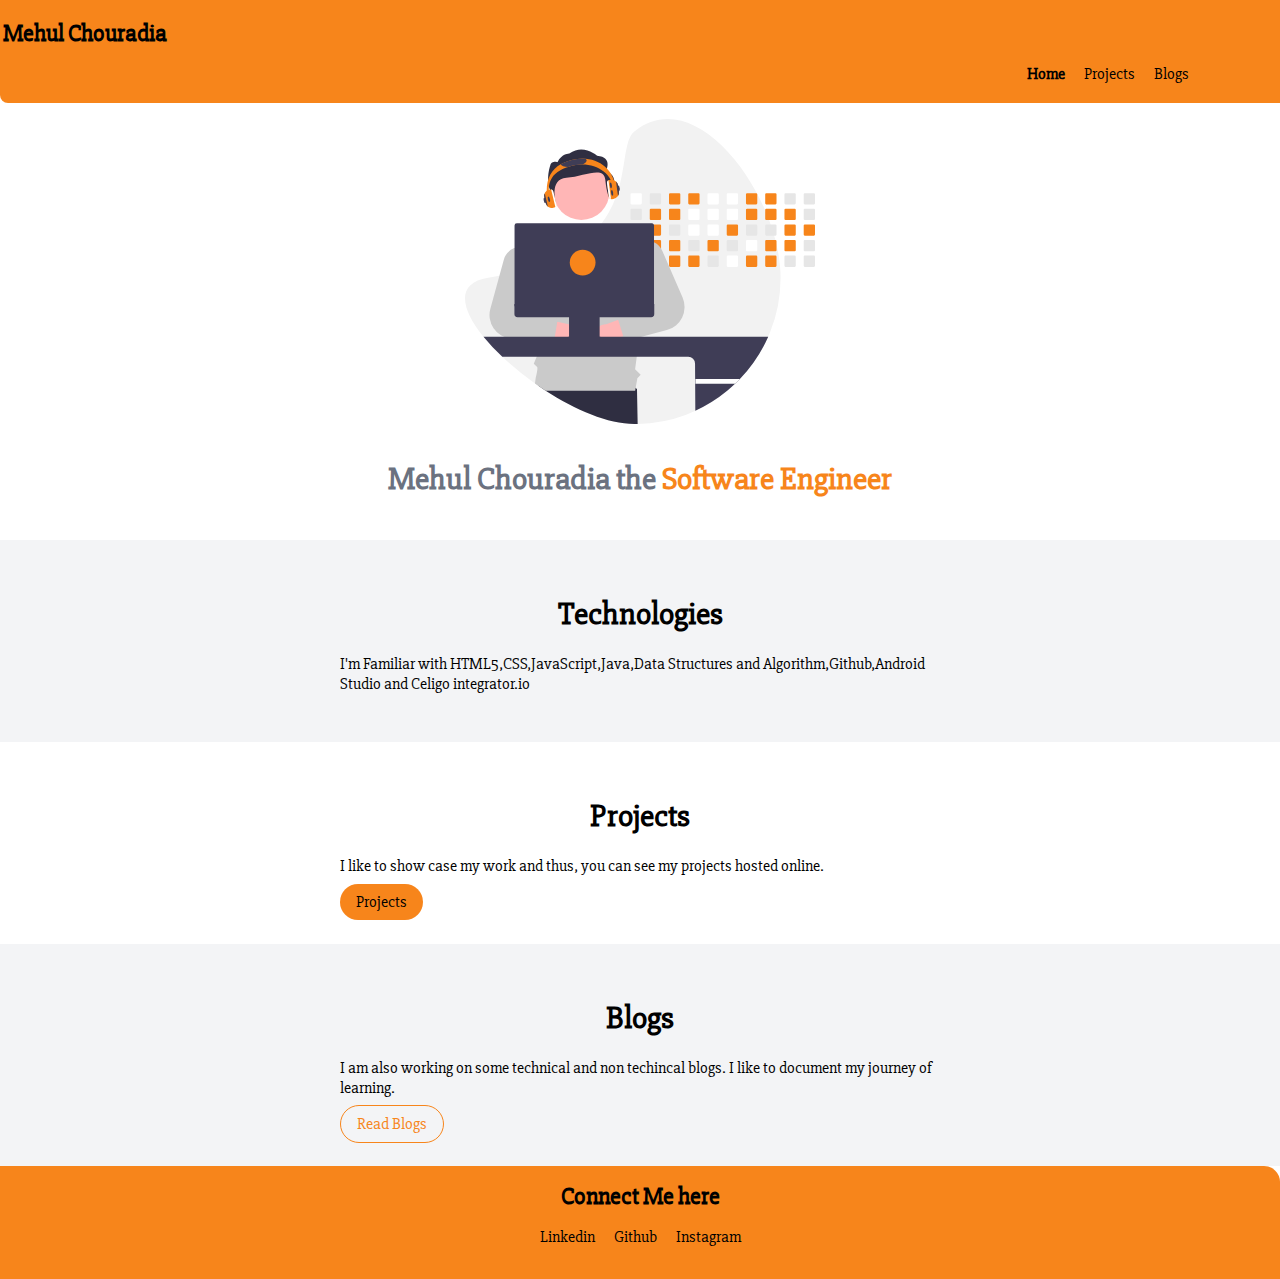
<file: index.html>
<!DOCTYPE html>
<html lang="en">
<head>
    <meta charset="UTF-8">
    <meta http-equiv="X-UA-Compatible" content="IE=edge">
    <meta name="viewport" content="width=device-width, initial-scale=1.0">
    <title>Home | Mehul Chouradia</title>
<link rel="stylesheet" href="/styles.css">

</head>
<body>
    <nav class="navigation">
        <div class="nav-brand">Mehul Chouradia</div>
        <ul class="list-non-bullet navpills"> 
            <li class="list-inline"><a class="link link-active"  href="/">Home</a></li>
            <li class="list-inline"><a  class="link" href="/projects.html">Projects</a></li>
            <li class="list-inline"><a class="link"  href="/blogs.html">Blogs</a></li>
        </ul>
    </nav>
    <header class="hero">
        <img class="hero-img" src="/Images/hero_image.svg" alt="Unable to load image">
        <h2 class="hero-heading">Mehul Chouradia the <span class="text-highlight"> Software Engineer</span></h2>
    </header>

    <section class="section ow">
        <h1>Technologies</h1>
        <div class="container-center">
        <p>I'm Familiar with HTML5,CSS,JavaScript,Java,Data Structures and Algorithm,Github,Android Studio and Celigo integrator.io </p>
        </div>
    </section>

    <section class="section">
        <h1>Projects</h1>
        <div class="container-center">
        <p>I like to show case my work and thus, you can see my projects hosted online.</p>
        <a class="link primary-link" href="/projects.html"> Projects</a>
    </div>
    </section>

    <section class="section ow">
        <h1>Blogs</h1>
        <div class="container-center">
        <p>I am also working on some technical and non techincal blogs. I like to document my journey of learning.</p>
        <a class="secondary-link" href="/blogs.html">Read Blogs</a>   
    </div>
    </section>
    <footer class="footer">
        <div class="footer-heading">Connect Me here</div>
        <ul class="list-non-bullet">
            <li class="list-inline"> <a class="link"  href="https://www.linkedin.com/in/mehul-chouradia/" target="_blank"> Linkedin </a></li>
            <li class="list-inline"> <a class="link" href="https://github.com/mjmehulchouradia" target="_blank">  Github </a> </li>
            <li class="list-inline"> <a class="link" href="https://www.instagram.com/mjmehuljain2/" target="_blank"> Instagram </a> </li>
        </ul>

    </footer>

</body>
</html>
</file>
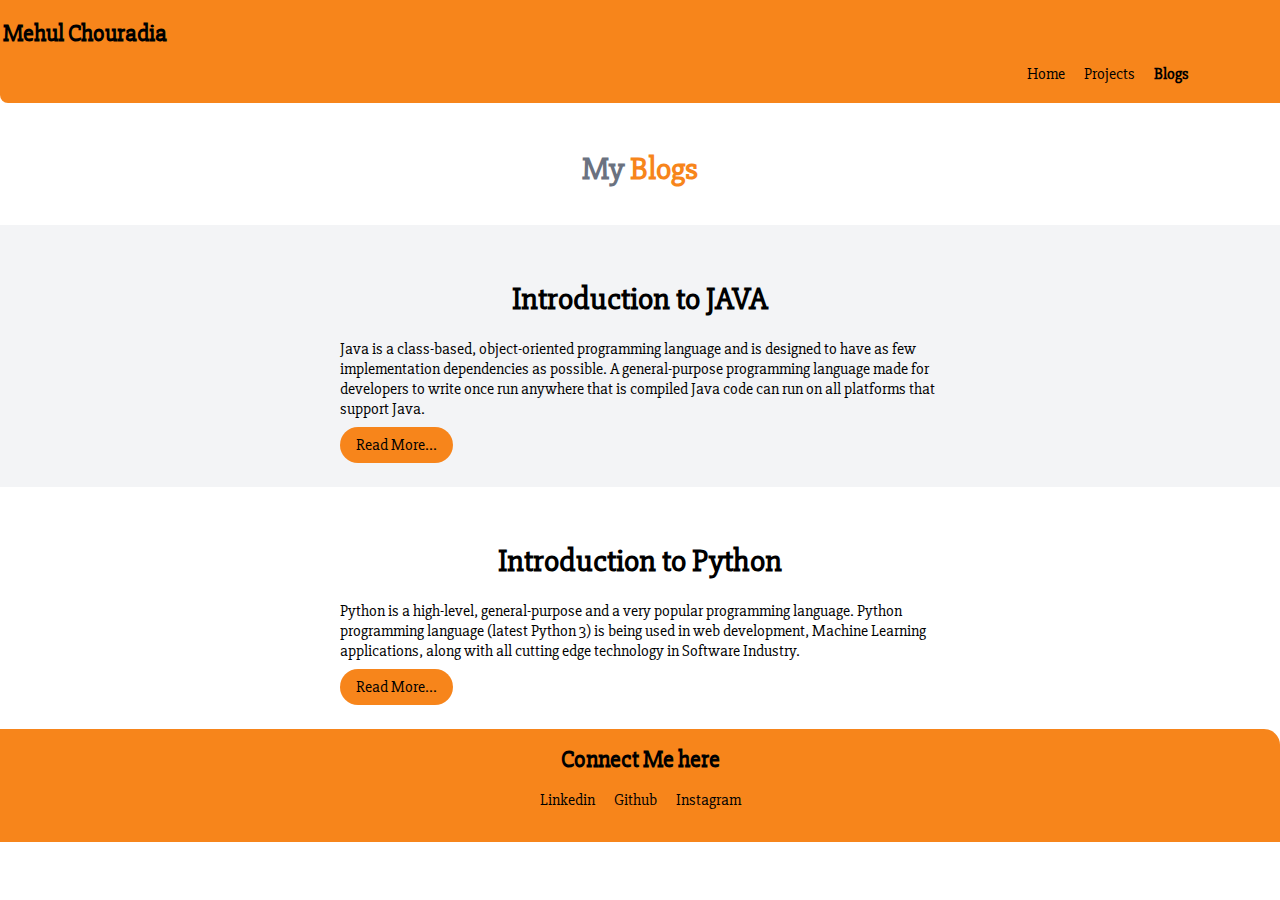
<file: blogs.html>
<!DOCTYPE html>
<html lang="en">
<head>
    <meta charset="UTF-8">
    <meta http-equiv="X-UA-Compatible" content="IE=edge">
    <meta name="viewport" content="width=device-width, initial-scale=1.0">
    <title>Blogs |Mehul Chouradia</title>
    <link rel="stylesheet" href="/styles.css">
</head>
<body>
    <nav class="navigation">
        <div class="nav-brand">Mehul Chouradia</div>
        <ul class="list-non-bullet navpills"> 
            <li class="list-inline"><a class="link"  href="/">Home</a></li>
            <li class="list-inline"><a  class="link" href="/projects.html">Projects</a></li>
            <li class="list-inline"><a class="link link-active"  href="/blogs.html">Blogs</a></li>
        </ul>
    </nav>  
    <header class="hero">
        <h1 class="hero-heading">My <span class="text-highlight">Blogs</span></h1>
    </header>
<section class="section ow">
    <h1>Introduction to JAVA</h1>
    <div class="container-center">
        <p>Java is a class-based, object-oriented programming language and is designed 
            to have as few implementation dependencies as possible.
             A general-purpose programming language made for developers to 
             write once run anywhere that is compiled Java code can run on 
             all platforms that support Java.</p>
        <a class= "link primary-link" href="/java_blog.html" target="_blank">Read More...</a>
    </div>
</section>
<section class="section">
    <h1>Introduction to Python</h1>
    <div class="container-center">
        <p>Python is a high-level, general-purpose and a very popular programming language. Python programming language (latest Python 3) is being used in web development, Machine Learning applications, along with all cutting edge technology in Software Industry.</p>
        <a class="link primary-link" href="/">Read More...</a>
    </div>
</section>

<footer class="footer">
    <div class="footer-heading">Connect Me here</div>
    <ul class="list-non-bullet">
        <li class="list-inline"> <a class="link"  href="https://www.linkedin.com/in/mehul-chouradia/" target="_blank"> Linkedin </a></li>
        <li class="list-inline"> <a class="link" href="https://github.com/mjmehulchouradia" target="_blank">  Github </a> </li>
        <li class="list-inline"> <a class="link" href="https://www.instagram.com/mjmehuljain2/" target="_blank"> Instagram </a> </li>
    </ul>

</footer>
</body>
</html>
</file>
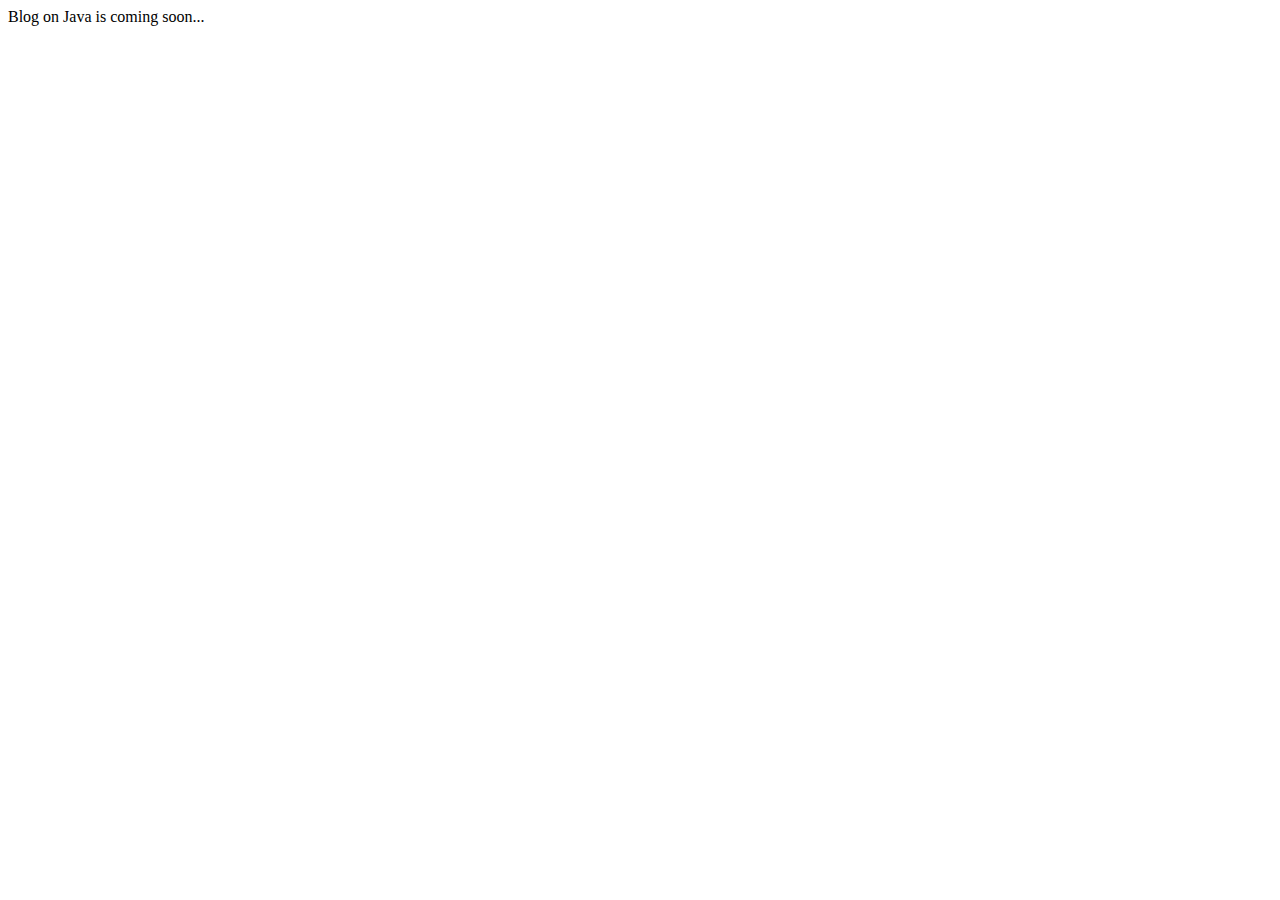
<file: java_blog.html>
<!DOCTYPE html>
<html lang="en">
<head>
    <meta charset="UTF-8">
    <meta http-equiv="X-UA-Compatible" content="IE=edge">
    <meta name="viewport" content="width=device-width, initial-scale=1.0">
    <title>Java Blog</title>
</head>
<body>
    <div> Blog on Java is coming soon...</div>
</body>
</html>
</file>
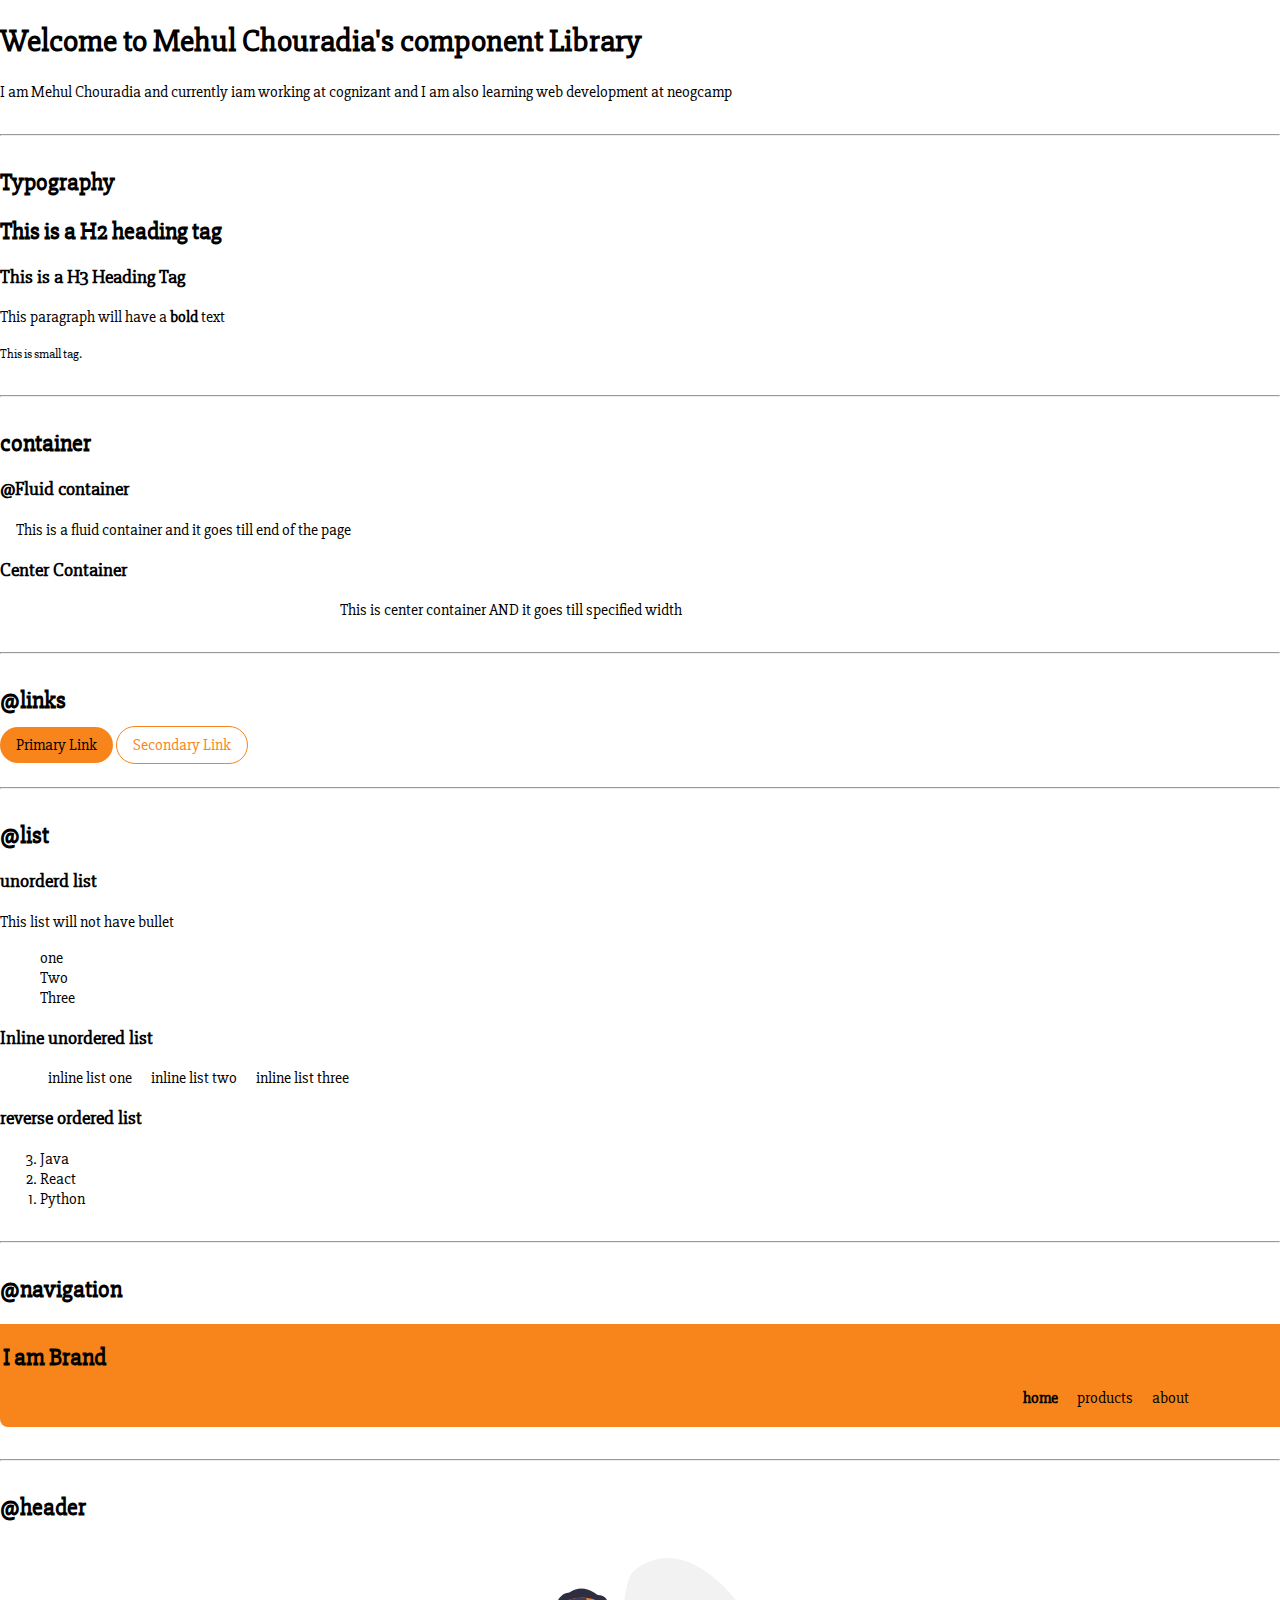
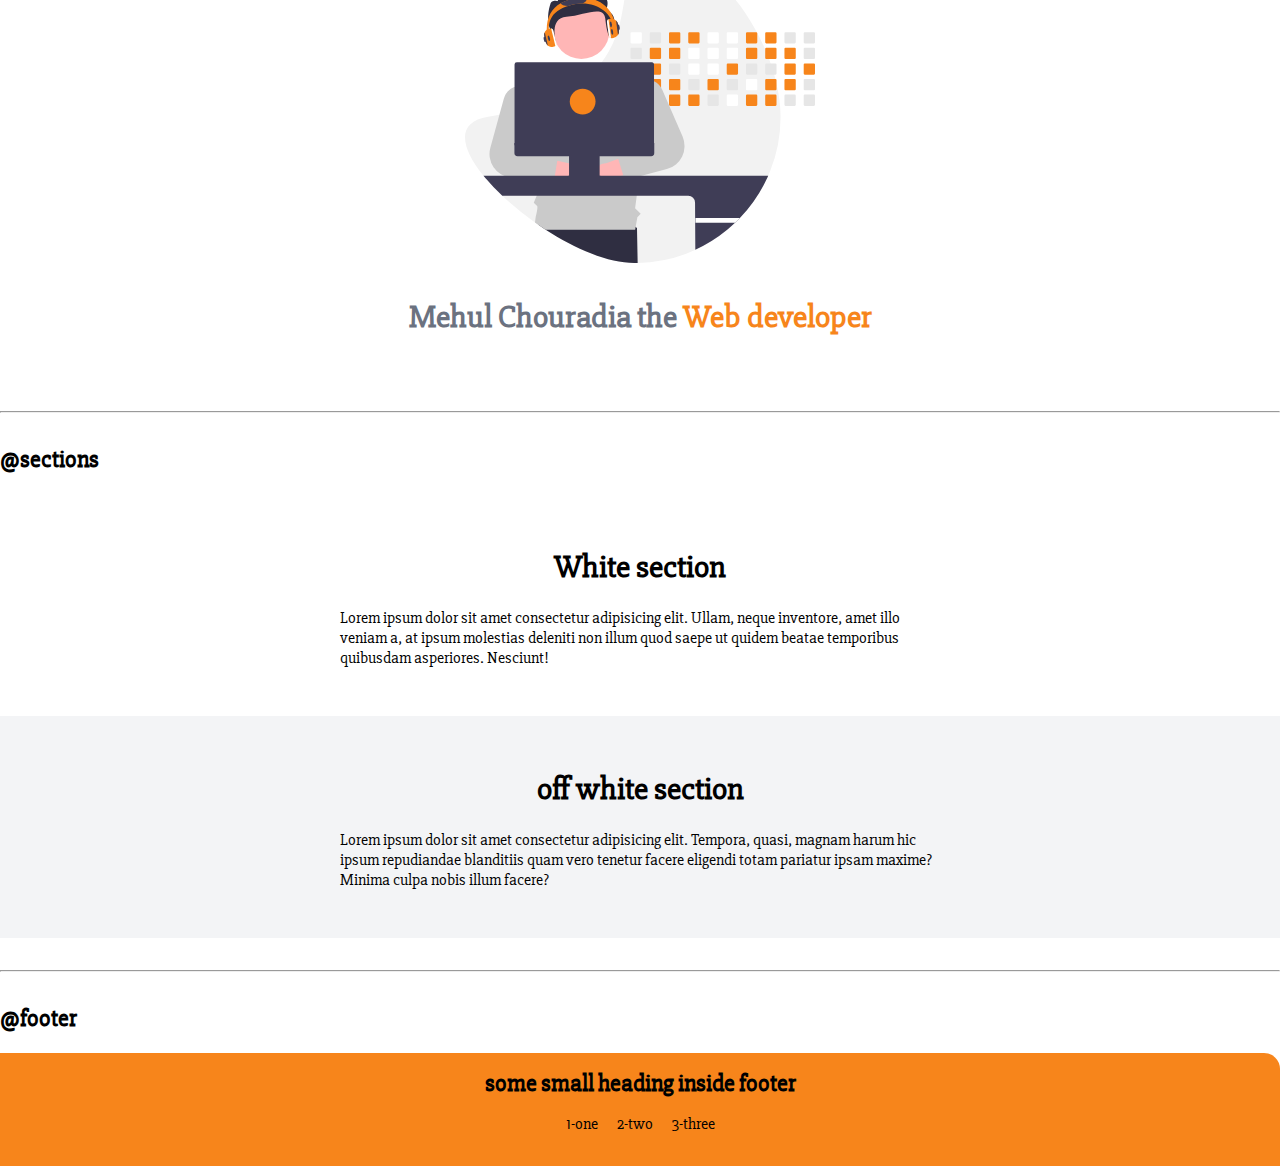
<file: lib/components.html>
<!DOCTYPE html>
<html lang="en">

<head>
    <meta charset="UTF-8">
    <meta http-equiv="X-UA-Compatible" content="IE=edge">
    <meta name="viewport" content="width=device-width, initial-scale=1.0">
    <title>Component Library</title>

    <link rel="stylesheet" href="/styles.css">
</head>

<body>
    <h1>Welcome to Mehul Chouradia's component Library</h1>

    <p> I am Mehul Chouradia and currently iam working at cognizant and I am also learning web development at neogcamp
    </p>

    <hr>

    <h2>Typography</h1>
    <p>
    <h2>This is a H2 heading tag</h2>
    <h3>This is a H3 Heading Tag</h3>
    </p>

    <p>This paragraph will have a <strong>bold</strong> text</p>
    <small>This is small tag.</small>

    <hr>
    <h2>container</h2>
    <h3>@Fluid container</h3>
    <div class="container-fluid">This is a fluid container and it goes till end of the page</div>

    <h3>Center Container</h3>
    <div class="container-center">This is center container AND it goes till specified width</div>
    <hr>
    <h2>@links</h2>

    <a class="link primary-link" href="https://google.com/"> Primary Link</a>
    <a class="secondary-link" href="https://google.com/">Secondary Link</a>

    <hr>

    <h2>@list</h2>
    <h3>unorderd list</h3>
    <p>This list will not have bullet</p>
    <ul class="list-non-bullet">
        <li>one</li>
        <li>Two</li>
        <li>Three</li>
    </ul>

    <h3>Inline unordered list</h3>
    <ul class="list-non-bullet">
    <li class="list-inline">inline list one</li>
    <li class="list-inline">inline list two</li>
    <li class="list-inline">inline list three</li>
    </ul>
    <h3>reverse ordered list</h3>
    <ol reversed>
        <li>Java</li>
        <li>React</li>
        <li>Python</li>
    </ol>
    <hr>
    <h2>@navigation</h2>

    <nav class="navigation">
        <div class="nav-brand">I am Brand</div>
        <ul class="list-non-bullet navpills"> 
            <li class="list-inline"><a class="link link-active"  href="/">home</a></li>
            <li class="list-inline"><a  class="link" href="/">products</a></li>
            <li class="list-inline"><a class="link"  href="">about</a></li>
        </ul>
    </nav>
    <hr>

    <h2>@header</h2>
    <header class="hero">
        <img class="hero-img" src="/Images/hero_image.svg" alt="Unable to load image">
        <h2 class="hero-heading">Mehul Chouradia the<span class="text-highlight"> Web developer</span></h2>
    </header>

    <hr>

    <h2>@sections</h2>
    <section class="section">
        <h1>White section</h1>
        <div class="container-center">
        <p>Lorem ipsum dolor sit amet consectetur adipisicing elit. Ullam, neque inventore, amet illo veniam a, at ipsum molestias deleniti non illum quod saepe ut quidem beatae temporibus quibusdam asperiores. Nesciunt!</p>
    </div>
    </section>

    <section class="section ow">
        <h1>off white section</h1>
        <div class="container-center">
        <p>Lorem ipsum dolor sit amet consectetur adipisicing elit. Tempora, quasi, magnam harum hic ipsum repudiandae blanditiis quam vero tenetur facere eligendi totam pariatur ipsam maxime? Minima culpa nobis illum facere?</p>
        </div>
    </section>
    <hr>

    <h2>@footer</h2>
    <footer class="footer">
        <div class="footer-heading">some small heading inside footer </div>
        <ul class="list-non-bullet">
            <li class="list-inline"> <a class="link"  href="/"> 1-one </a></li>
            <li class="list-inline"> <a class="link" href="/">  2-two </a> </li>
            <li class="list-inline"> <a class="link" href="/"> 3-three </a> </li>
        </ul>

    </footer>
</body>

</html>
</file>
<file: styles.css>
@import url('https://fonts.googleapis.com/css2?family=Slabo+27px&display=swap');
:root{
    --primary-color: #F7851B;
    --dark-grey: #6b7280;
    --off-white: #f3f4f6;

}


body{
    font-family: 'Slabo 27px', serif;
    margin: 0px;
}

/**container **/

.container-fluid{
    padding-left: 1rem;
    padding-right: 1rem;
}
.container-center{
    max-width: 600px;
    margin: auto;
}

hr{
 margin: 2rem 0rem;
}
/** Links **/

.primary-link{
    background-color: var(--primary-color);
    text-decoration: none;
    padding: 0.5rem 1rem;
    border-radius: 2rem;
    color: white;
}
.secondary-link{
    color: var(--primary-color);
    border: 1px solid var(--primary-color);
    border-radius: 2rem;
    padding: 0.5rem 1rem;
    text-decoration: none; 
}
.secondary-link-pro{
    color: var(--primary-color);
    border: 1px solid var(--primary-color);
    border-radius: 2rem;
    padding: 0.5rem 1rem;
    text-decoration: none; 
    margin: 20px;
}
    /** list **/
.list-non-bullet{
    list-style: none;
}
.list-inline{
    display: inline;
    padding: 0rem 0.5rem;
}


/** Navigation **/
.nav-brand{
    color: black;
   font-weight: bold;
   text-align: left;
   font-size: x-large;
   padding-top: 1rem;
}
.navigation{
    background-color: var(--primary-color);
    padding:0.2rem; 
    border-bottom-left-radius: 0.5rem;
    
}
.navigation .navpills{
    text-align: right;
    padding-right: 5rem;
}
.link{
    color: black;
    text-decoration: none;
}

.navigation .link-active{
    font-weight: bold;
}
/*Header*/
.hero{
    padding: 1rem;
}
.hero .hero-img{
    max-width: 350px;
    display: block;
    margin: auto;
}
.hero .hero-heading{
    text-align: center;
    font-size: 2rem;
    color: var(--dark-grey);
    text-align: center;
    padding-top: 0.5rem;
}
.hero .hero-heading .text-highlight{
    color: var(--primary-color);
}


/** Sections **/

.section{
    padding: 2rem;
}

.section h1{
    text-align: center;
}
.ow {
    background-color: var(--off-white);
}

/* footer */

.footer{
    background-color: var(--primary-color);
    padding: 1rem 0rem;
    text-align: center;
    border-top-right-radius: 1rem;
}
.footer-heading{
    color: black;
    font-weight: bold;
    font-size: x-large;
}
.footer ul{
    padding-inline-start: 0px;
}
</file>
